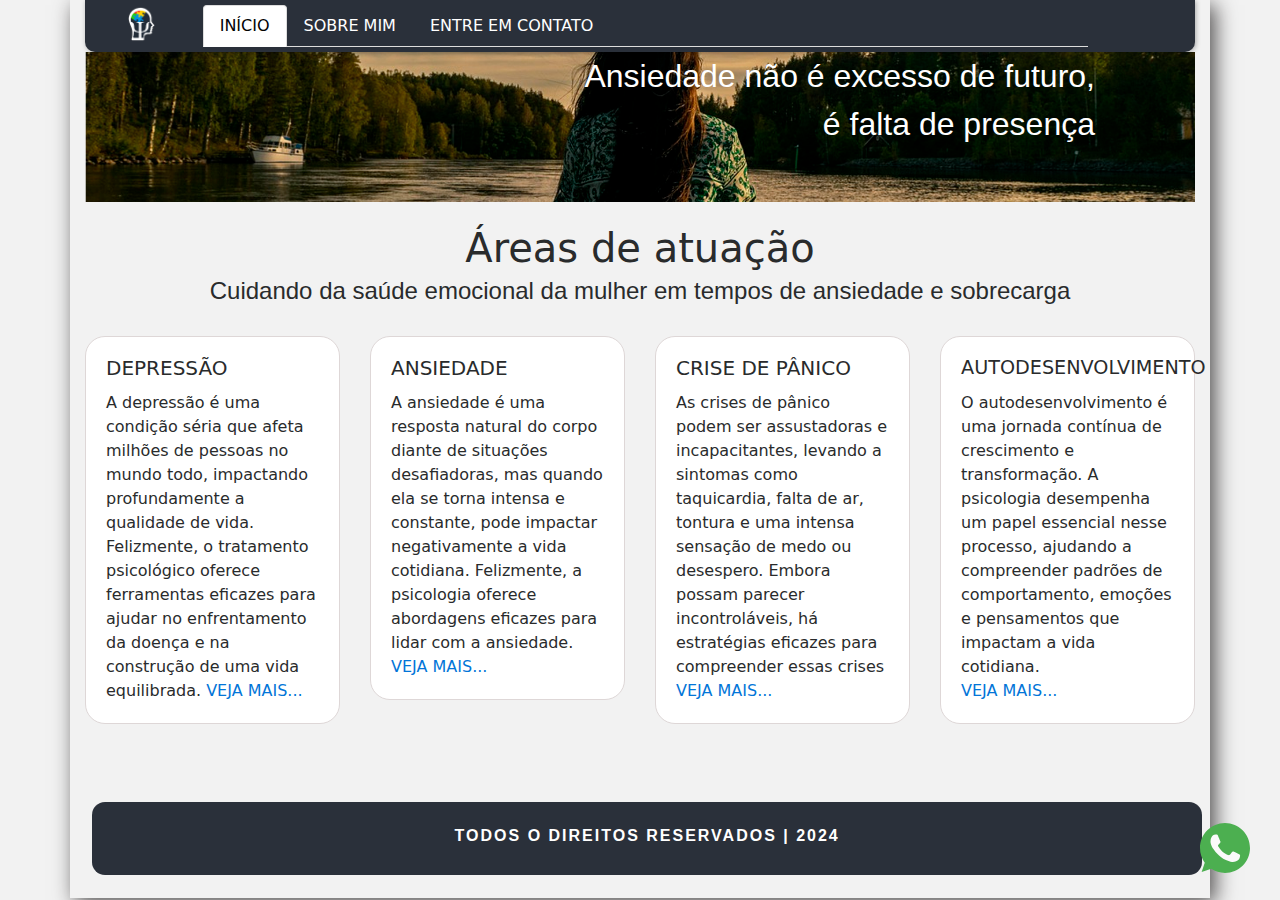
<file: index.html>
<!DOCTYPE html>
<html lang="pt-br">
  <head>
    <meta charset="utf-8">
    <meta http-equiv="X-UA-Compatible" content="IE=edge">
    <meta name="viewport" content="width=device-width, initial-scale=1">

    <title> Autoconhecimento e bem estar</title>

    <meta name="description" content="Source code generated using layoutit.com">
    <meta name="author" content="LayoutIt!">

    <link href="css/bootstrap.min.css" rel="stylesheet">
	<link href="css/style.css" rel="stylesheet">
	<link rel="icon" href="../IMAGENS/favicon.ico">


<style>
	body{background-color:#f2f2f2;
		 
} 

	.sombra{box-shadow: 5px 5px 20px #504e4e;
	
	}

	.rodapeStyle{
		background-color: #000000;
		text-align: center;
		padding-top: 10px;font-family: 'century gothic' , 'Microsoft Yi Baiti','Trebuchet MS', 'Lucida Sans Unicode', 'Lucida Grande', 'Lucida Sans', Arial, sans-serif;font-family: Verdana, Geneva, Tahoma, sans-serif;
	}
	.corLink{
		color:rgb(215, 35, 35);
	}

	h1{
		font-size: 2.5em;
		text-align: center;
	}

	h2{
		font-size: 1.5em;
		text-align: center;
		font-family: 'century gothic' , 'Microsoft Yi Baiti','Trebuchet MS', 'Lucida Sans Unicode', 'Lucida Grande', 'Lucida Sans', Arial, sans-serif;
	}


	.tamanhoRodape{
    width: 100%;
    height: auto;
    margin-top: 5%;
}

.caixaRodape{
    background-color: #2a303a;
    margin: 2%;
    padding: 1%;
    border-radius: 13px;
    color: #fff;
    font-family: 'century gothic' ,'Microsoft Yi Baiti','Trebuchet MS', 'Lucida Sans Unicode', 'Lucida Grande', 'Lucida Sans', Arial, sans-serif;
    font-weight: bolder;
    font-size: 1.0em;
    letter-spacing: 2px;
    text-align: center;
    padding-top: 2%;
}
	/*arredondar borda das imagens*/
	 .borda{
	    border-radius:20px;
		border-color: #ded7d7;	
			
	}  
	
	
/* CRIEI UMA CLASSE E DEI O NOME DE  ZOOM, ELA TERÁ O EFEITO DE
AUMENTAR A IMAGEM AO PASSAR O MOSUE  */

.ZOOM {
	transition: all 0.3s ease-in-out;
	/* TRANSITION é o tempo que a transição terá */
  }
  
  .ZOOM:hover { /*hover é ao passar o mouse*/
	transform: scale(1.1); 	/* scale será o aumento da escla da imagem */
	box-shadow: 0 0 10px rgba(0, 0, 0, 0.5); 	/* sombra na caixa ao passar o mouse */
  }
 

  /*********ANIMAÇÃO*********/

    .bannerHover {
          width: 100%;
          height: 150px;
          background-image: url('IMAGENS/banner2.png'); /* imagem inicial */
          background-size: cover; /*ajusta o tamanho da imagem de fundo para garantir que ela cubra completamente o elemento, mesmo que isso signifique cortar partes da imagem*/
          background-position: center;
          transition: background-image 0.5s ease-in-out;
		color: #ffffff;
          /*formatando o texto sobre o banner */
          font-size: 2em;
         
          padding-top: 0px; 
          padding-right: 100px;          
          text-align: right;        /* Centralizar texto */
          font-family:Eras ITC, Verdana, Geneva, Tahoma, sans-serif
    }

      

        .bannerHover:hover {
          background-image: url('IMAGENS/banner1.png'); /* imagem ao passar o mouse */
		  color: rgb(255, 255, 255);  
        }


/*ANIMAÇÃO TERMINA AQUI*/


/* MENU FIXO */

        .menu-fixo {
			margin: auto;
            width: 100%;
            border-radius: 0 0px 10px 10px;
            background-color:rgba(255, 255, 255, 0.8);
            position: sticky;
            /*sticky faz com que um elemento fique fixo em uma posição na tela enquanto você rola a página*/
            top: 0px; /*para ele ficar no topo*/
            z-index: 1000; /*empilhamento. COloquei um número alto para garantir que ficará acima de todos*/
            text-align: center;
            padding: 5px 0; /*margens em cima e embaixo de 10px e zero nas laterais*/
            box-shadow: 1px 1px 5px rgba(0, 0, 0, 0.3);
            padding-bottom: 10px 0; /*margens em cima e embaixo de 10px e zero nas laterais*/
            
        }

       .menu-fixo nav a {
            margin: 0 15px; /*margens em cima e embaixo de 0px e 15 nas laterais*/
            text-decoration: none;
            color: #000000;
            font-family: Verdana, Geneva, Tahoma, sans-serif;
            
           
        }

       
        li{
             list-style: none;
        }

        .menu-fixo nav a:hover {
            color: rgb(138, 30, 71);
            text-decoration: underline;
           
        }
	



	

</style>

  </head>
  <body>

	
	

    <div class="container sombra"> <!--container-fluid se eu quiser a tela inteira-->
		<!--crie uma classe sombra está no css interno acima-->
	
	
<!--MENU-->
<div class="row menu-fixo" style="background-color: #2a303a; padding-left:1%; caixaRodape">
	<div class="col-md-1">
		<img src="IMAGENS/logo.png" width="50%">
		
	</div>

	


<div class="col-md-10"> 
	<ul class="nav nav-tabs">
		<li class="nav-item">
		  <a class="nav-link active" style="color: #020202;" href="index.html">INÍCIO</a>
		</li>
	
		<li class="nav-item">
		  <a class="nav-link"  style="color: #ffffff;"  href="sobremim.html">SOBRE MIM</a>
		</li>
		<li class="nav-item">
		  <a class="nav-link" style="color: #ffffff;"  href="contato.html">ENTRE EM CONTATO</a>
		</li>
	  </ul>
</div>
</div>
<!--MENU TERMINA AQUI-->


<!-- ANIMAÇÃO -->

<div class="bannerHover">   <!-- chamando CLASSE com a  animacao --> 
    
   Ansiedade não é excesso de futuro, <br>
   é falta de presença

   

 </div>
 


 <div>
	<br>
	<h1>Áreas de atuação </h1>
	<h2 >Cuidando da saúde emocional da mulher em tempos de ansiedade e sobrecarga </h2>
	
	<br>
</div>





<!--THUMBNAILS-->
	<div class="row">
		<div class="col-md-12">
			<div class="row">
				<div class="col-md-3"> 
					<div class="card  borda ZOOM " >  <!--criei uma classe chamada borda para arredondar as bordas do thumb-->
						
						<!-- <img class="card-img-top" alt="Bootstrap Thumbnail First" src="IMAGENS/DEPRESSAO.jpg"> -->

						<div class="card-block">
							<h5 class="card-title">
								DEPRESSÃO
							</h5>
							<p class="card-text" >
								
A depressão é uma condição séria que afeta milhões de pessoas no mundo todo, impactando profundamente a qualidade de vida. Felizmente, o tratamento psicológico oferece ferramentas eficazes para ajudar no enfrentamento da doença e na construção de uma vida equilibrada.
 <a href="depressao.html">VEJA MAIS...</a> 
								
							</p>

							

						</div>
						</a>


					</div>
				</div>
				
				<div class="col-md-3">
					<div class="card borda ZOOM">
						<!-- <img class="card-img-top" alt="Bootstrap Thumbnail Second" src="IMAGENS/ANSIEDADE.JPG"> -->
						<div class="card-block">
							<h5 class="card-title">
								ANSIEDADE
							</h5>
							<p class="card-text">

								
A ansiedade é uma resposta natural do corpo diante de situações desafiadoras, mas quando ela se torna intensa e constante, pode impactar negativamente a vida cotidiana. Felizmente, a psicologia oferece abordagens eficazes para lidar com a ansiedade.<br><a href="ansiedade.html">VEJA MAIS...</a> 
							</p>
							
						</div>
					</div>

					
				</div>
				<div class="col-md-3">
					<div class="card borda ZOOM">
						<!-- <img class="card-img-top" alt="Bootstrap Thumbnail Third" src="IMAGENS/PANICO.jpg"> -->
						<div class="card-block">
							<h5 class="card-title">
								CRISE DE PÂNICO
							</h5>
							<p class="card-text">
						
As crises de pânico podem ser assustadoras e incapacitantes, levando a sintomas como taquicardia, falta de ar, tontura e uma intensa sensação de medo ou desespero. Embora possam parecer incontroláveis, há estratégias eficazes para compreender essas crises <br><a href="panico.html">VEJA MAIS...</a>  

						</p>
							
						</div>
					</div>
				</div>


				<div class="col-md-3" >
					<div class="card borda ZOOM" >
						<!-- <img class="card-img-top" alt="Bootstrap Thumbnail Third" src="IMAGENS/AUTODES.jpg"> -->
						<div class="card-block" >
							<h5 class="card-title" style="font-size: 1.2em;">
								AUTODESENVOLVIMENTO
							</h5>
							<p class="card-text">
								
O autodesenvolvimento é uma jornada contínua de crescimento e transformação. A psicologia desempenha um papel essencial nesse processo, ajudando a compreender padrões de comportamento, emoções e pensamentos que impactam a vida cotidiana. <br> <a href="desenvolvimento.html">VEJA MAIS...</a>  



							</p>
							
						</div>
					</div>
				</div>

			</div>
					
		</div>

	</div>




	<!-- RODAPÉ -->

	<div class="row tamanhoRodape">
		<div class="col-md-12 caixaRodape">
			<p>
				TODOS O DIREITOS RESERVADOS | 2024
			</p>
		</div>
	</div>



</div>








<!--PAGINA TERMINA AQUI-->



    <script src="js/jquery.min.js"></script>
    <script src="js/bootstrap.min.js"></script>
    <script src="js/scripts.js"></script>






	
  </body>
</html>
<!-- WHATSAPP-->

<a href="https://api.whatsapp.com/send?phone=5511978019100&text=Quero%20fazer%20um%20orçamento"
target="_blank"
style="position:fixed;bottom:20px;right:30px;">
<svg enable-background="new 0 0 512 512" width="50" height="50" version="1.1" viewBox="0 0 512 512" xml:space="preserve" xmlns="http://www.w3.org/2000/svg"><path d="M256.064,0h-0.128l0,0C114.784,0,0,114.816,0,256c0,56,18.048,107.904,48.736,150.048l-31.904,95.104  l98.4-31.456C155.712,496.512,204,512,256.064,512C397.216,512,512,397.152,512,256S397.216,0,256.064,0z" fill="#4CAF50"/><path d="m405.02 361.5c-6.176 17.44-30.688 31.904-50.24 36.128-13.376 2.848-30.848 5.12-89.664-19.264-75.232-31.168-123.68-107.62-127.46-112.58-3.616-4.96-30.4-40.48-30.4-77.216s18.656-54.624 26.176-62.304c6.176-6.304 16.384-9.184 26.176-9.184 3.168 0 6.016 0.16 8.576 0.288 7.52 0.32 11.296 0.768 16.256 12.64 6.176 14.88 21.216 51.616 23.008 55.392 1.824 3.776 3.648 8.896 1.088 13.856-2.4 5.12-4.512 7.392-8.288 11.744s-7.36 7.68-11.136 12.352c-3.456 4.064-7.36 8.416-3.008 15.936 4.352 7.36 19.392 31.904 41.536 51.616 28.576 25.44 51.744 33.568 60.032 37.024 6.176 2.56 13.536 1.952 18.048-2.848 5.728-6.176 12.8-16.416 20-26.496 5.12-7.232 11.584-8.128 18.368-5.568 6.912 2.4 43.488 20.48 51.008 24.224 7.52 3.776 12.48 5.568 14.304 8.736 1.792 3.168 1.792 18.048-4.384 35.52z" fill="#FAFAFA"/></svg>
</a>
</file>
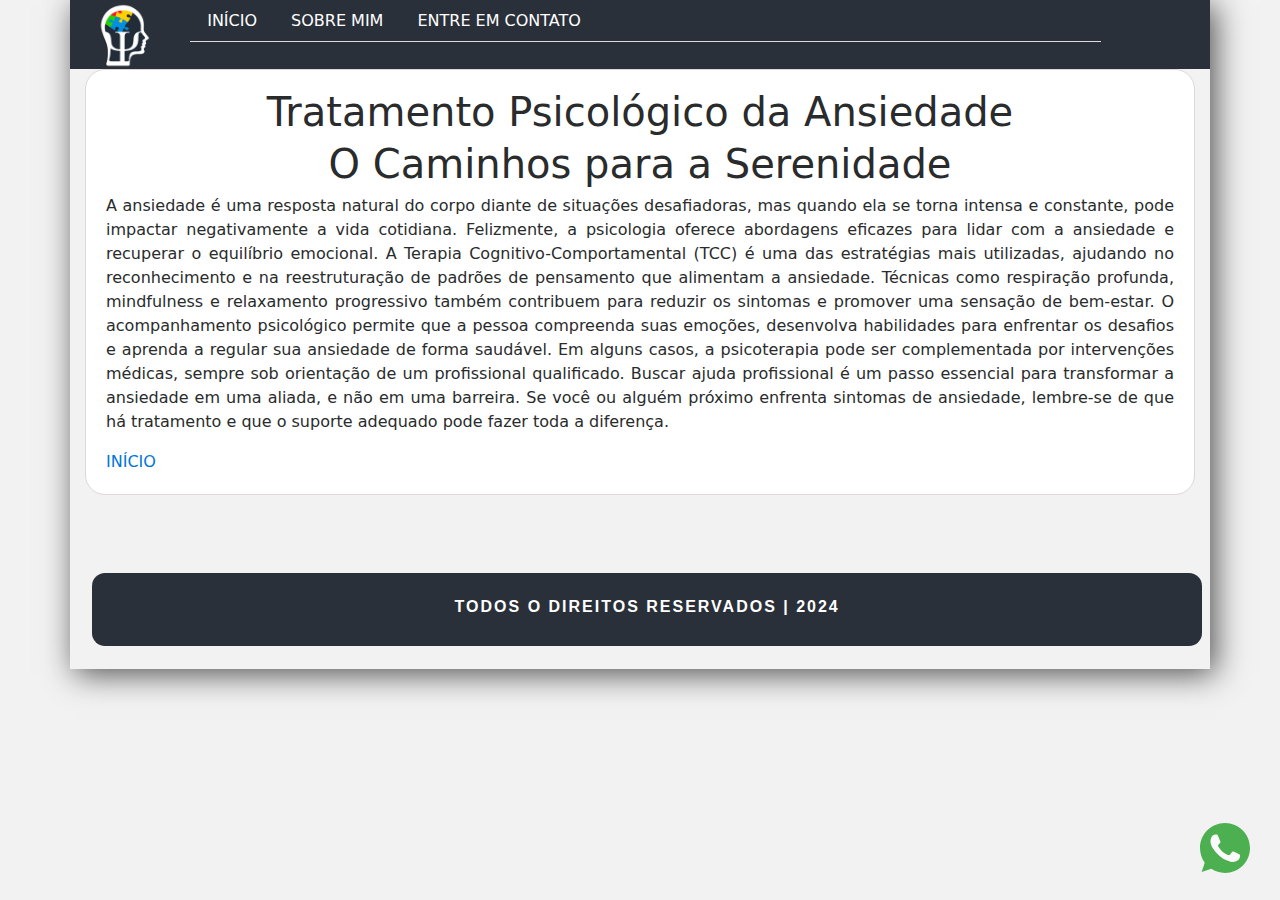
<file: ansiedade.html>
<!DOCTYPE html>
<html lang="pt-br">
  <head>
    <meta charset="utf-8">
    <meta http-equiv="X-UA-Compatible" content="IE=edge">
    <meta name="viewport" content="width=device-width, initial-scale=1">

    <title> Transforme sua mente</title>

    <meta name="description" content="Source code generated using layoutit.com">
    <meta name="author" content="LayoutIt!">

    <link href="css/bootstrap.min.css" rel="stylesheet">
	<link href="css/style.css" rel="stylesheet">
	<link rel="icon" href="../IMAGENS/favicon.ico">


<style>
	body{background-color:#f2f2f2;
		 
} 

	.sombra{box-shadow: 5px 5px 30px #504e4e;}

	.rodapeStyle{
		background-color: #000000;
		text-align: center;
		padding-top: 10px;font-family: 'century gothic' , 'Microsoft Yi Baiti','Trebuchet MS', 'Lucida Sans Unicode', 'Lucida Grande', 'Lucida Sans', Arial, sans-serif;ont-family: Verdana, Geneva, Tahoma, sans-serif;
	}
	.corLink{
		color:rgb(215, 35, 35);
	}

	h1{
		font-size: 2.5em;
		text-align: center;
	}

	h2{
		font-size: 1.5em;
		text-align: center;
		font-family: 'century gothic' , 'Microsoft Yi Baiti','Trebuchet MS', 'Lucida Sans Unicode', 'Lucida Grande', 'Lucida Sans', Arial, sans-serif;
	}


	.tamanhoRodape{
    width: 100%;
    height: auto;
    margin-top: 5%;
}

.caixaRodape{
    background-color: #2a303a;
    margin: 2%;
    padding: 1%;
    border-radius: 13px;
    color: #fff;
    font-family: 'century gothic' ,'Microsoft Yi Baiti','Trebuchet MS', 'Lucida Sans Unicode', 'Lucida Grande', 'Lucida Sans', Arial, sans-serif;
    font-weight: bolder;
    font-size: 1.0em;
    letter-spacing: 2px;
    text-align: center;
    padding-top: 2%;
}
	/*arredondar borda das imagens*/
	 .borda{
	    border-radius:20px;
		border-color: #ded7d7;	
			
	}  
	
	
/* CRIEI UMA CLASSE E DEI O NOME DE  ZOOM, ELA TERÁ O EFEITO DE
AUMENTAR A IMAGEM AO PASSAR O MOSUE  */

.ZOOM {
	transition: all 0.3s ease-in-out;
	/* TRANSITION é o tempo que a transição terá */
  }
  
  .ZOOM:hover { /*hover é ao passar o mouse*/
	transform: scale(1.1); 	/* scale será o aumento da escla da imagem */
	box-shadow: 0 0 10px rgba(0, 0, 0, 0.5); 	/* sombra na caixa ao passar o mouse */
  }


  
	

</style>

  </head>
  <body>
	

    <div class="container sombra"> <!--container-fluid se eu quiser a tela inteira-->
		<!--crie uma classe sombra está no css interno acima-->
	
	
<!--MENU-->
<div class="row" style="background-color: #2a303a; padding-left:1%; caixaRodape">
	<div class="col-md-1">
		<img src="IMAGENS/logo.png" width="90%">
		
	</div>


<div class="col-md-10"> 
	<ul class="nav nav-tabs">
		<li class="nav-item">
		  <a class="nav-link" style="color: #ffffff;" href="index.html">INÍCIO</a>
		</li>
	
		<li class="nav-item">
		  <a class="nav-link" style="color: #ffffff;"  href="sobremim.html">SOBRE MIM</a>
		</li>
		<li class="nav-item">
		  <a class="nav-link" style="color: #ffffff;"  href="contato.html">ENTRE EM CONTATO</a>
		</li>
	  </ul>
</div>
</div>
<!--MENU TERMINA AQUI-->



<!--THUMBNAILS-->
	<div class="row">
		<div class="col-md-12">
			<div class="row">
			
				<div class="col-md-12">
					<div class="card borda">
						<div class="card-block" style="text-align: justify;>
							
							<p class="card-text">
							
						<h1>Tratamento Psicológico da Ansiedade</h1>
						<h1>O  Caminhos para a Serenidade</h1> 

A ansiedade é uma resposta natural do corpo diante de situações desafiadoras, mas quando ela se torna intensa e constante, pode impactar negativamente a vida cotidiana. Felizmente, a psicologia oferece abordagens eficazes para lidar com a ansiedade e recuperar o equilíbrio emocional.  

A Terapia Cognitivo-Comportamental (TCC) é uma das estratégias mais utilizadas, ajudando no reconhecimento e na reestruturação de padrões de pensamento que alimentam a ansiedade. Técnicas como respiração profunda, mindfulness e relaxamento progressivo também contribuem para reduzir os sintomas e promover uma sensação de bem-estar.  

O acompanhamento psicológico permite que a pessoa compreenda suas emoções, desenvolva habilidades para enfrentar os desafios e aprenda a regular sua ansiedade de forma saudável. Em alguns casos, a psicoterapia pode ser complementada por intervenções médicas, sempre sob orientação de um profissional qualificado.  

Buscar ajuda profissional é um passo essencial para transformar a ansiedade em uma aliada, e não em uma barreira. Se você ou alguém próximo enfrenta sintomas de ansiedade, lembre-se de que há tratamento e que o suporte adequado pode fazer toda a diferença.  

</p>

 <a  href="index.html">INÍCIO</a>
							
						</div>
					</div>

					
				</div>

			


			

			</div>
					
		</div>

	</div>














	



	<!-- RODAPÉ -->

	<div class="row tamanhoRodape">
		<div class="col-md-12 caixaRodape">
			<p>
				TODOS O DIREITOS RESERVADOS | 2024
			</p>
		</div>
	</div>
</div>








<!--PAGINA TERMINA AQUI-->



    <script src="js/jquery.min.js"></script>
    <script src="js/bootstrap.min.js"></script>
    <script src="js/scripts.js"></script>






	
  </body>
</html>
<!-- WHATSAPP-->

<a href="https://api.whatsapp.com/send?phone=5511978019100&text=Quero%20fazer%20um%20orçamento"
target="_blank"
style="position:fixed;bottom:20px;right:30px;">
<svg enable-background="new 0 0 512 512" width="50" height="50" version="1.1" viewBox="0 0 512 512" xml:space="preserve" xmlns="http://www.w3.org/2000/svg"><path d="M256.064,0h-0.128l0,0C114.784,0,0,114.816,0,256c0,56,18.048,107.904,48.736,150.048l-31.904,95.104  l98.4-31.456C155.712,496.512,204,512,256.064,512C397.216,512,512,397.152,512,256S397.216,0,256.064,0z" fill="#4CAF50"/><path d="m405.02 361.5c-6.176 17.44-30.688 31.904-50.24 36.128-13.376 2.848-30.848 5.12-89.664-19.264-75.232-31.168-123.68-107.62-127.46-112.58-3.616-4.96-30.4-40.48-30.4-77.216s18.656-54.624 26.176-62.304c6.176-6.304 16.384-9.184 26.176-9.184 3.168 0 6.016 0.16 8.576 0.288 7.52 0.32 11.296 0.768 16.256 12.64 6.176 14.88 21.216 51.616 23.008 55.392 1.824 3.776 3.648 8.896 1.088 13.856-2.4 5.12-4.512 7.392-8.288 11.744s-7.36 7.68-11.136 12.352c-3.456 4.064-7.36 8.416-3.008 15.936 4.352 7.36 19.392 31.904 41.536 51.616 28.576 25.44 51.744 33.568 60.032 37.024 6.176 2.56 13.536 1.952 18.048-2.848 5.728-6.176 12.8-16.416 20-26.496 5.12-7.232 11.584-8.128 18.368-5.568 6.912 2.4 43.488 20.48 51.008 24.224 7.52 3.776 12.48 5.568 14.304 8.736 1.792 3.168 1.792 18.048-4.384 35.52z" fill="#FAFAFA"/></svg>
</a>
</file>
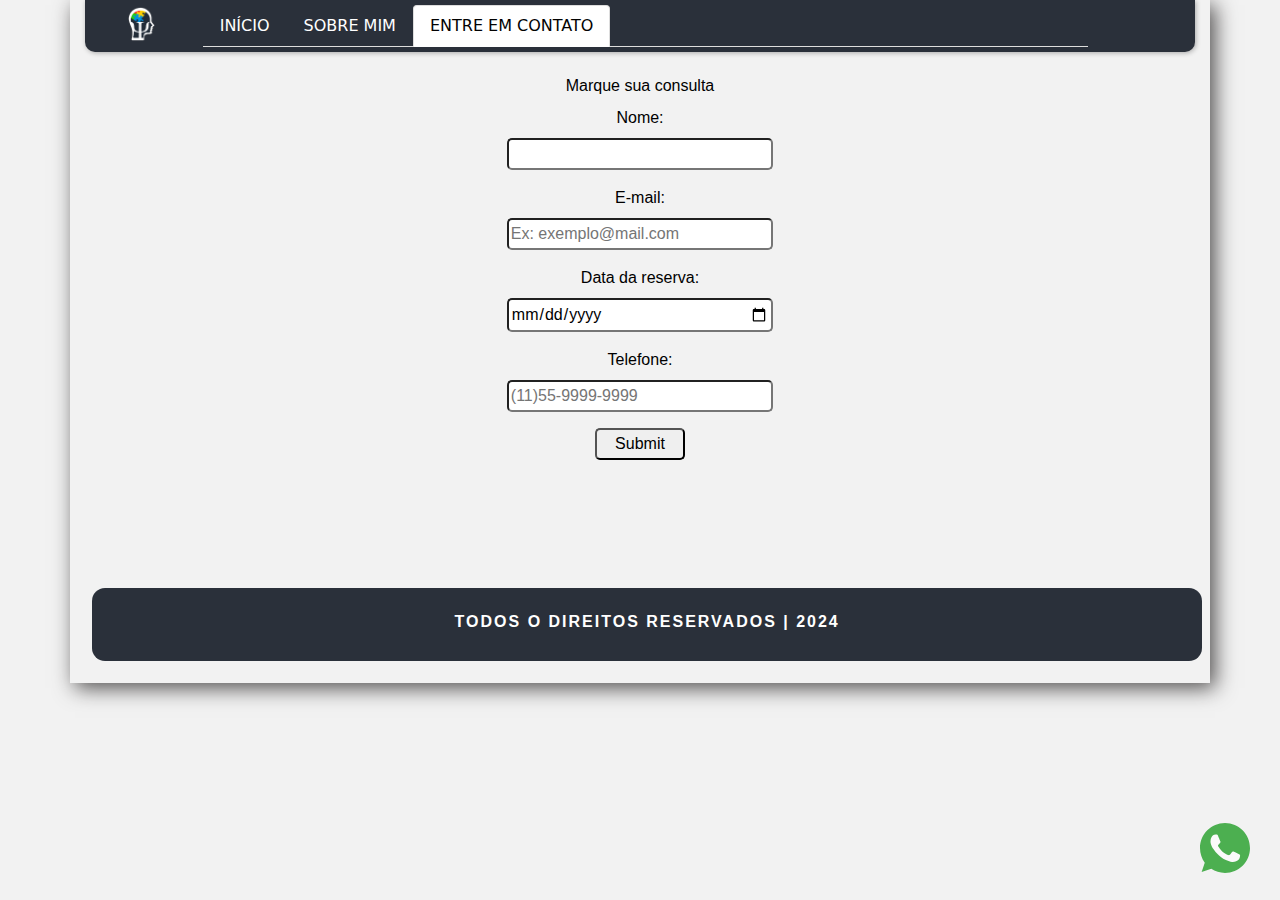
<file: contato.html>
<!DOCTYPE html>
<html lang="pt-br">
  <head>
    <meta charset="utf-8">
    <meta http-equiv="X-UA-Compatible" content="IE=edge">
    <meta name="viewport" content="width=device-width, initial-scale=1">

    <title> Autoconhecimento e bem estar</title>

    <meta name="description" content="Source code generated using layoutit.com">
    <meta name="author" content="LayoutIt!">

    <link href="css/bootstrap.min.css" rel="stylesheet">
	<link href="css/style.css" rel="stylesheet">
  <link rel="stylesheet" href="css/estiloContato.css">
	<link rel="icon" href="../IMAGENS/favicon.ico">


<style>
	body{background-color:#f2f2f2;
		 
} 

	.sombra{box-shadow: 5px 5px 20px #504e4e;}

	.rodapeStyle{
		background-color: #000000;
		text-align: center;
		padding-top: 10px;font-family: 'century gothic' , 'Microsoft Yi Baiti','Trebuchet MS', 'Lucida Sans Unicode', 'Lucida Grande', 'Lucida Sans', Arial, sans-serif;ont-family: Verdana, Geneva, Tahoma, sans-serif;
	}
	.corLink{
		color:rgb(215, 35, 35);
	}

	h1{
		font-size: 2.5em;
		text-align: center;
	}

	h2{
		font-size: 1.5em;
		text-align: center;
		font-family: 'century gothic' , 'Microsoft Yi Baiti','Trebuchet MS', 'Lucida Sans Unicode', 'Lucida Grande', 'Lucida Sans', Arial, sans-serif;
	}


	.tamanhoRodape{
    width: 100%;
    height: auto;
    margin-top: 5%;
}

.caixaRodape{
    background-color: #2a303a;
    margin: 2%;
    padding: 1%;
    border-radius: 13px;
    color: #fff;
    font-family: 'century gothic' ,'Microsoft Yi Baiti','Trebuchet MS', 'Lucida Sans Unicode', 'Lucida Grande', 'Lucida Sans', Arial, sans-serif;
    font-weight: bolder;
    font-size: 1.0em;
    letter-spacing: 2px;
    text-align: center;
    padding-top: 2%;
}
	/*arredondar borda das imagens*/
	 .borda{
	    border-radius:20px;
		border-color: #ded7d7;	
			
	}  
	
	

/* MENU FIXO */

        .menu-fixo {
			margin: auto;
            width: 100%;
            border-radius: 0 0px 10px 10px;
            background-color:rgba(255, 255, 255, 0.8);
            position: sticky;
            /*sticky faz com que um elemento fique fixo em uma posição na tela enquanto você rola a página*/
            top: 0px; /*para ele ficar no topo*/
            z-index: 1000; /*empilhamento. COloquei um número alto para garantir que ficará acima de todos*/
            text-align: center;
            padding: 5px 0; /*margens em cima e embaixo de 10px e zero nas laterais*/
            box-shadow: 1px 1px 5px rgba(0, 0, 0, 0.3);
            padding-bottom: 10px 0; /*margens em cima e embaixo de 10px e zero nas laterais*/
            
        }

       .menu-fixo nav a {
            margin: 0 15px; /*margens em cima e embaixo de 0px e 15 nas laterais*/
            text-decoration: none;
            color: #000000;
            font-family: Verdana, Geneva, Tahoma, sans-serif;
            
           
        }

       
        li{
             list-style: none;
        }

        .menu-fixo nav a:hover {
            color: rgb(138, 30, 71);
            text-decoration: underline;
           
        }
	



	

</style>

  </head>
  <body>

	
	

    <div class="container sombra"> <!--container-fluid se eu quiser a tela inteira-->
		<!--crie uma classe sombra está no css interno acima-->
	
	
<!--MENU-->
<div class="row menu-fixo" style="background-color: #2a303a; padding-left:1%; caixaRodape">
	<div class="col-md-1">
		<img src="IMAGENS/logo.png" width="50%">
		
	</div>

	


<div class="col-md-10"> 
	<ul class="nav nav-tabs">
		<li class="nav-item">
		  <a class="nav-link " style="color: #ffffff;" href="index.html">INÍCIO</a>
		</li>
	
		<li class="nav-item">
		  <a class="nav-link"  style="color: #ffffff;"  href="sobremim.html">SOBRE MIM</a>
		</li>
		<li class="nav-item">
		  <a class="nav-link active" style="color: #020202;"  href="#">ENTRE EM CONTATO</a>
		</li>
	  </ul>
</div>
</div>
<!--MENU TERMINA AQUI-->


  <div id="conteudo_formulario"> <!--caixa que receberá o formulário-->

      <form method="post" id="fContato" action="mailto:kelly.psouza@sp.senac.br">
	



<fieldset id="usuario"> <!-- conjunto de campos em bloco-->
   
  <legend>Marque sua consulta</legend>
<p>

   <label for="cNome"> Nome: </label> <br>
   <input type="text" name="tNome" id="cNome" size="20" maxlength="20"  required />
</p>

	
<p>
   <label for="cMail">E-mail:</label> <br>
   <input type="email" name="tMail" id="cMail" size="30" maxlength="30"  placeholder="Ex: exemplo@mail.com" required />
</p>

	

	
<p>

   <label for="cReserva"> Data da reserva:</label> <br>
  
   <input type="date" name="tReserva" id="cReserva"/>
</p>
<!-- aparecerá o calendário. Se não aparecer é pq o navegador não está atualizado -->

<p>
   <label for="cTel">Telefone:</label> <br>
   <input type="tel" name="tTel" id="cTel" size="30" maxlength="50"  placeholder="(11)55-9999-9999" required />
</p>






<div class="botoes">
   <input type="submit" name="Enviar"  /> 
  
 
</div>

</fieldset>

</form>
</div>


 







	<!-- RODAPÉ -->

	<div class="row tamanhoRodape">
		<div class="col-md-12 caixaRodape">
			<p>
				TODOS O DIREITOS RESERVADOS | 2024
			</p>
		</div>
	</div>
</div>








<!--PAGINA TERMINA AQUI-->



    <script src="js/jquery.min.js"></script>
    <script src="js/bootstrap.min.js"></script>
    <script src="js/scripts.js"></script>






	
  </body>
</html>
<!-- WHATSAPP-->

<a href="https://api.whatsapp.com/send?phone=5511978019100&text=Quero%20fazer%20um%20orçamento"
target="_blank"
style="position:fixed;bottom:20px;right:30px;">
<svg enable-background="new 0 0 512 512" width="50" height="50" version="1.1" viewBox="0 0 512 512" xml:space="preserve" xmlns="http://www.w3.org/2000/svg"><path d="M256.064,0h-0.128l0,0C114.784,0,0,114.816,0,256c0,56,18.048,107.904,48.736,150.048l-31.904,95.104  l98.4-31.456C155.712,496.512,204,512,256.064,512C397.216,512,512,397.152,512,256S397.216,0,256.064,0z" fill="#4CAF50"/><path d="m405.02 361.5c-6.176 17.44-30.688 31.904-50.24 36.128-13.376 2.848-30.848 5.12-89.664-19.264-75.232-31.168-123.68-107.62-127.46-112.58-3.616-4.96-30.4-40.48-30.4-77.216s18.656-54.624 26.176-62.304c6.176-6.304 16.384-9.184 26.176-9.184 3.168 0 6.016 0.16 8.576 0.288 7.52 0.32 11.296 0.768 16.256 12.64 6.176 14.88 21.216 51.616 23.008 55.392 1.824 3.776 3.648 8.896 1.088 13.856-2.4 5.12-4.512 7.392-8.288 11.744s-7.36 7.68-11.136 12.352c-3.456 4.064-7.36 8.416-3.008 15.936 4.352 7.36 19.392 31.904 41.536 51.616 28.576 25.44 51.744 33.568 60.032 37.024 6.176 2.56 13.536 1.952 18.048-2.848 5.728-6.176 12.8-16.416 20-26.496 5.12-7.232 11.584-8.128 18.368-5.568 6.912 2.4 43.488 20.48 51.008 24.224 7.52 3.776 12.48 5.568 14.304 8.736 1.792 3.168 1.792 18.048-4.384 35.52z" fill="#FAFAFA"/></svg>
</a>
</file>
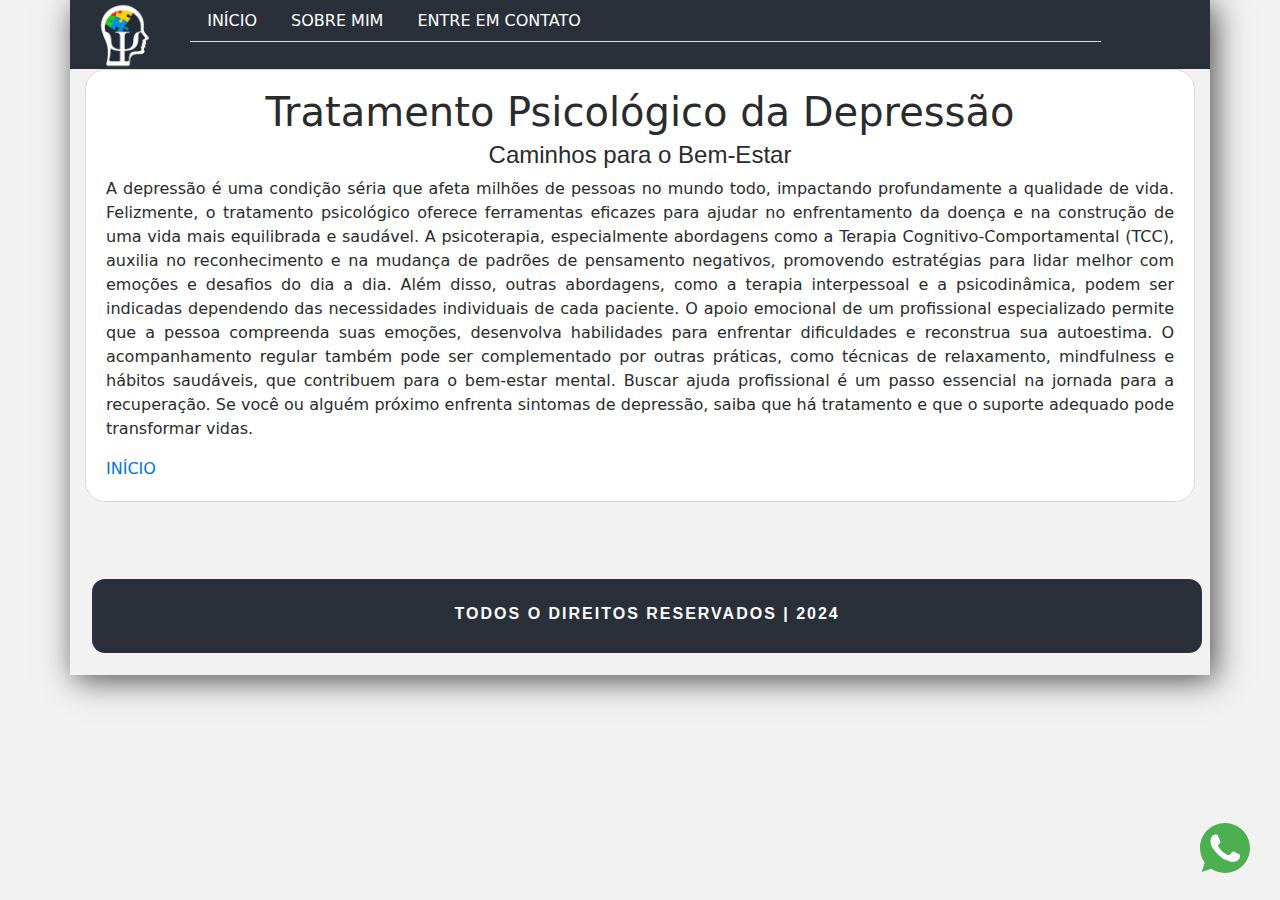
<file: depressao.html>
<!DOCTYPE html>
<html lang="pt-br">
  <head>
    <meta charset="utf-8">
    <meta http-equiv="X-UA-Compatible" content="IE=edge">
    <meta name="viewport" content="width=device-width, initial-scale=1">

    <title> Transforme sua mente</title>

    <meta name="description" content="Source code generated using layoutit.com">
    <meta name="author" content="LayoutIt!">

    <link href="css/bootstrap.min.css" rel="stylesheet">
	<link href="css/style.css" rel="stylesheet">
	<link rel="icon" href="../IMAGENS/favicon.ico">


<style>
	body{background-color:#f2f2f2;
		 
} 

	.sombra{box-shadow: 5px 5px 30px #504e4e;}

	.rodapeStyle{
		background-color: #000000;
		text-align: center;
		padding-top: 10px;font-family: 'century gothic' , 'Microsoft Yi Baiti','Trebuchet MS', 'Lucida Sans Unicode', 'Lucida Grande', 'Lucida Sans', Arial, sans-serif;ont-family: Verdana, Geneva, Tahoma, sans-serif;
	}
	.corLink{
		color:rgb(215, 35, 35);
	}

	h1{
		font-size: 2.5em;
		text-align: center;
	}

	h2{
		font-size: 1.5em;
		text-align: center;
		font-family: 'century gothic' , 'Microsoft Yi Baiti','Trebuchet MS', 'Lucida Sans Unicode', 'Lucida Grande', 'Lucida Sans', Arial, sans-serif;
	}


	.tamanhoRodape{
    width: 100%;
    height: auto;
    margin-top: 5%;
}

.caixaRodape{
    background-color: #2a303a;
    margin: 2%;
    padding: 1%;
    border-radius: 13px;
    color: #fff;
    font-family: 'century gothic' ,'Microsoft Yi Baiti','Trebuchet MS', 'Lucida Sans Unicode', 'Lucida Grande', 'Lucida Sans', Arial, sans-serif;
    font-weight: bolder;
    font-size: 1.0em;
    letter-spacing: 2px;
    text-align: center;
    padding-top: 2%;
}
	/*arredondar borda das imagens*/
	 .borda{
	    border-radius:20px;
		border-color: #ded7d7;	
			
	}  
	
	
/* CRIEI UMA CLASSE E DEI O NOME DE  ZOOM, ELA TERÁ O EFEITO DE
AUMENTAR A IMAGEM AO PASSAR O MOSUE  */

.ZOOM {
	transition: all 0.3s ease-in-out;
	/* TRANSITION é o tempo que a transição terá */
  }
  
  .ZOOM:hover { /*hover é ao passar o mouse*/
	transform: scale(1.1); 	/* scale será o aumento da escla da imagem */
	box-shadow: 0 0 10px rgba(0, 0, 0, 0.5); 	/* sombra na caixa ao passar o mouse */
  }

	

</style>

  </head>
  <body>
	

    <div class="container sombra"> <!--container-fluid se eu quiser a tela inteira-->
		<!--crie uma classe sombra está no css interno acima-->
	
	
<!--MENU-->
<div class="row" style="background-color: #2a303a; padding-left:1%; caixaRodape">
	<div class="col-md-1">
		<img src="IMAGENS/logo.png" width="90%">
		
	</div>


<div class="col-md-10"> 
	<ul class="nav nav-tabs">
		<li class="nav-item">
		  <a class="nav-link" style="color: #ffffff;" href="index.html">INÍCIO</a>
		</li>
	
		<li class="nav-item">
		  <a class="nav-link" style="color: #ffffff;"  href="sobremim.html">SOBRE MIM</a>
		</li>
		<li class="nav-item">
		  <a class="nav-link" style="color: #ffffff;"  href="contato.html">ENTRE EM CONTATO</a>
		</li>
	  </ul>
</div>
</div>
<!--MENU TERMINA AQUI-->



<!--THUMBNAILS-->
	<div class="row">
		<div class="col-md-12">
			<div class="row">
			
				<div class="col-md-12">
					<div class="card borda">
						<div class="card-block" style="text-align: justify;>
							
							<p class="card-text">
							
							<h1> Tratamento Psicológico da Depressão
								<h2> Caminhos para o Bem-Estar </h2>

							A depressão é uma condição séria que afeta milhões de pessoas no mundo todo, impactando profundamente a qualidade de vida. Felizmente, o tratamento psicológico oferece ferramentas eficazes para ajudar no enfrentamento da doença e na construção de uma vida mais equilibrada e saudável.  
							
							A psicoterapia, especialmente abordagens como a Terapia Cognitivo-Comportamental (TCC), auxilia no reconhecimento e na mudança de padrões de pensamento negativos, promovendo estratégias para lidar melhor com emoções e desafios do dia a dia. Além disso, outras abordagens, como a terapia interpessoal e a psicodinâmica, podem ser indicadas dependendo das necessidades individuais de cada paciente.  
							
							O apoio emocional de um profissional especializado permite que a pessoa compreenda suas emoções, desenvolva habilidades para enfrentar dificuldades e reconstrua sua autoestima. O acompanhamento regular também pode ser complementado por outras práticas, como técnicas de relaxamento, mindfulness e hábitos saudáveis, que contribuem para o bem-estar mental.  
							
							Buscar ajuda profissional é um passo essencial na jornada para a recuperação. Se você ou alguém próximo enfrenta sintomas de depressão, saiba que há tratamento e que o suporte adequado pode transformar vidas.  
							
							


							</p>
							 <a  href="index.html">INÍCIO</a>
							
						</div>
					</div>

					
				</div>

			


			

			</div>
					
		</div>

	</div>














	



	<!-- RODAPÉ -->

	<div class="row tamanhoRodape">
		<div class="col-md-12 caixaRodape">
			<p>
				TODOS O DIREITOS RESERVADOS | 2024
			</p>
		</div>
	</div>
</div>








<!--PAGINA TERMINA AQUI-->



    <script src="js/jquery.min.js"></script>
    <script src="js/bootstrap.min.js"></script>
    <script src="js/scripts.js"></script>






	
  </body>
</html>
<!-- WHATSAPP-->

<a href="https://api.whatsapp.com/send?phone=5511978019100&text=Quero%20fazer%20um%20orçamento"
target="_blank"
style="position:fixed;bottom:20px;right:30px;">
<svg enable-background="new 0 0 512 512" width="50" height="50" version="1.1" viewBox="0 0 512 512" xml:space="preserve" xmlns="http://www.w3.org/2000/svg"><path d="M256.064,0h-0.128l0,0C114.784,0,0,114.816,0,256c0,56,18.048,107.904,48.736,150.048l-31.904,95.104  l98.4-31.456C155.712,496.512,204,512,256.064,512C397.216,512,512,397.152,512,256S397.216,0,256.064,0z" fill="#4CAF50"/><path d="m405.02 361.5c-6.176 17.44-30.688 31.904-50.24 36.128-13.376 2.848-30.848 5.12-89.664-19.264-75.232-31.168-123.68-107.62-127.46-112.58-3.616-4.96-30.4-40.48-30.4-77.216s18.656-54.624 26.176-62.304c6.176-6.304 16.384-9.184 26.176-9.184 3.168 0 6.016 0.16 8.576 0.288 7.52 0.32 11.296 0.768 16.256 12.64 6.176 14.88 21.216 51.616 23.008 55.392 1.824 3.776 3.648 8.896 1.088 13.856-2.4 5.12-4.512 7.392-8.288 11.744s-7.36 7.68-11.136 12.352c-3.456 4.064-7.36 8.416-3.008 15.936 4.352 7.36 19.392 31.904 41.536 51.616 28.576 25.44 51.744 33.568 60.032 37.024 6.176 2.56 13.536 1.952 18.048-2.848 5.728-6.176 12.8-16.416 20-26.496 5.12-7.232 11.584-8.128 18.368-5.568 6.912 2.4 43.488 20.48 51.008 24.224 7.52 3.776 12.48 5.568 14.304 8.736 1.792 3.168 1.792 18.048-4.384 35.52z" fill="#FAFAFA"/></svg>
</a>
</file>
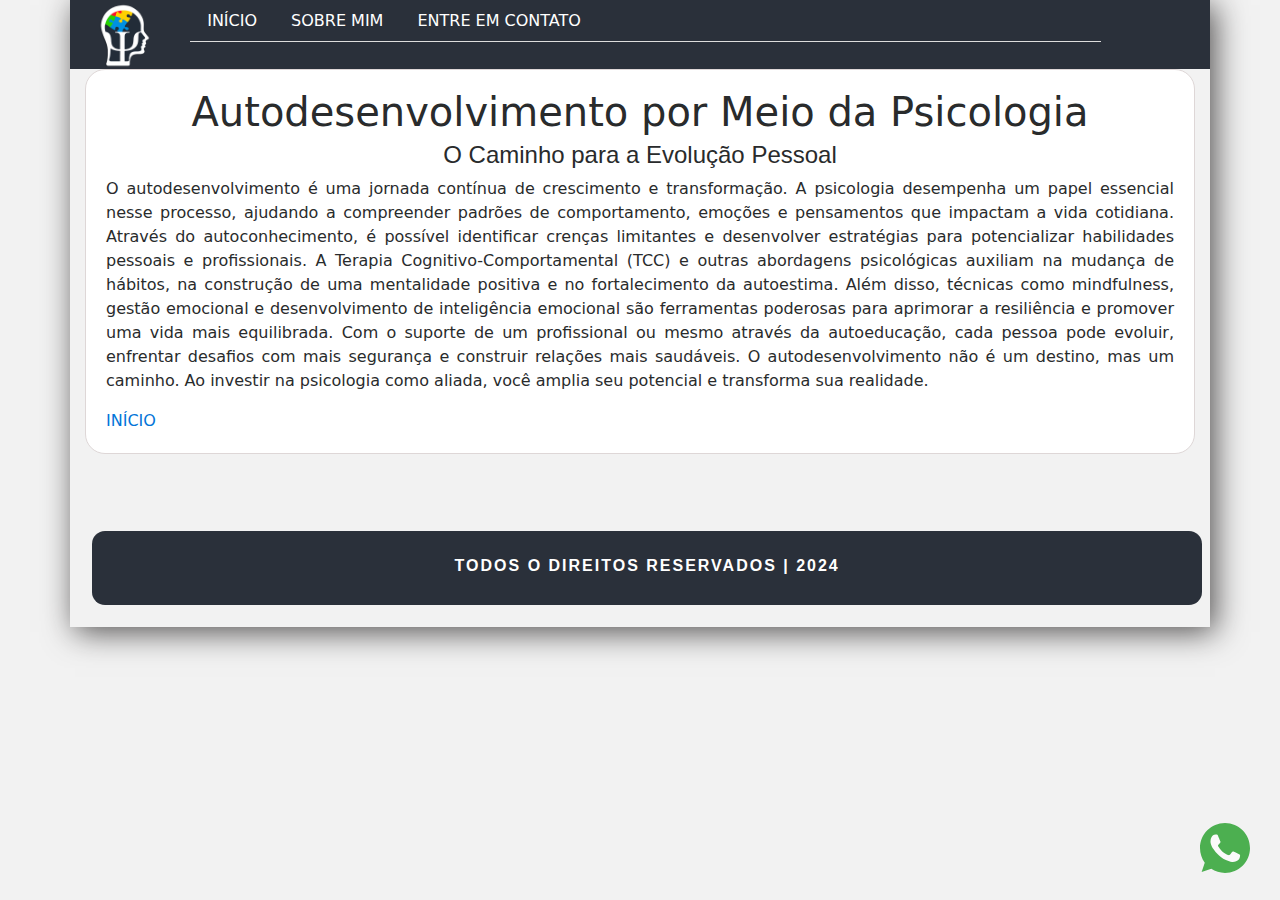
<file: desenvolvimento.html>
<!DOCTYPE html>
<html lang="pt-br">
  <head>
    <meta charset="utf-8">
    <meta http-equiv="X-UA-Compatible" content="IE=edge">
    <meta name="viewport" content="width=device-width, initial-scale=1">

    <title> Transforme sua mente</title>

    <meta name="description" content="Source code generated using layoutit.com">
    <meta name="author" content="LayoutIt!">

    <link href="css/bootstrap.min.css" rel="stylesheet">
	<link href="css/style.css" rel="stylesheet">
	<link rel="icon" href="../IMAGENS/favicon.ico">


<style>
	body{background-color:#f2f2f2;
		 
} 

	.sombra{box-shadow: 5px 5px 30px #504e4e;}

	.rodapeStyle{
		background-color: #000000;
		text-align: center;
		padding-top: 10px;font-family: 'century gothic' , 'Microsoft Yi Baiti','Trebuchet MS', 'Lucida Sans Unicode', 'Lucida Grande', 'Lucida Sans', Arial, sans-serif;ont-family: Verdana, Geneva, Tahoma, sans-serif;
	}
	.corLink{
		color:rgb(215, 35, 35);
	}

	h1{
		font-size: 2.5em;
		text-align: center;
	}

	h2{
		font-size: 1.5em;
		text-align: center;
		font-family: 'century gothic' , 'Microsoft Yi Baiti','Trebuchet MS', 'Lucida Sans Unicode', 'Lucida Grande', 'Lucida Sans', Arial, sans-serif;
	}


	.tamanhoRodape{
    width: 100%;
    height: auto;
    margin-top: 5%;
}

.caixaRodape{
    background-color: #2a303a;
    margin: 2%;
    padding: 1%;
    border-radius: 13px;
    color: #fff;
    font-family: 'century gothic' ,'Microsoft Yi Baiti','Trebuchet MS', 'Lucida Sans Unicode', 'Lucida Grande', 'Lucida Sans', Arial, sans-serif;
    font-weight: bolder;
    font-size: 1.0em;
    letter-spacing: 2px;
    text-align: center;
    padding-top: 2%;
}
	/*arredondar borda das imagens*/
	 .borda{
	    border-radius:20px;
		border-color: #ded7d7;	
			
	}  
	
	
/* CRIEI UMA CLASSE E DEI O NOME DE  ZOOM, ELA TERÁ O EFEITO DE
AUMENTAR A IMAGEM AO PASSAR O MOSUE  */

.ZOOM {
	transition: all 0.3s ease-in-out;
	/* TRANSITION é o tempo que a transição terá */
  }
  
  .ZOOM:hover { /*hover é ao passar o mouse*/
	transform: scale(1.1); 	/* scale será o aumento da escla da imagem */
	box-shadow: 0 0 10px rgba(0, 0, 0, 0.5); 	/* sombra na caixa ao passar o mouse */
  }

	

</style>

  </head>
  <body>
	

    <div class="container sombra"> <!--container-fluid se eu quiser a tela inteira-->
		<!--crie uma classe sombra está no css interno acima-->
	
	
<!--MENU-->
<div class="row" style="background-color: #2a303a; padding-left:1%; caixaRodape">
	<div class="col-md-1">
		<img src="IMAGENS/logo.png" width="90%">
		
	</div>


<div class="col-md-10"> 
	<ul class="nav nav-tabs">
		<li class="nav-item">
		  <a class="nav-link" style="color: #ffffff;" href="index.html">INÍCIO</a>
		</li>
	
		<li class="nav-item">
		  <a class="nav-link" style="color: #ffffff;"  href="sobremim.html">SOBRE MIM</a>
		</li>
		<li class="nav-item">
		  <a class="nav-link" style="color: #ffffff;"  href="contato.html">ENTRE EM CONTATO</a>
		</li>
	  </ul>
</div>
</div>
<!--MENU TERMINA AQUI-->



<!--THUMBNAILS-->
	<div class="row">
		<div class="col-md-12">
			<div class="row">
			
				<div class="col-md-12">
					<div class="card borda">
						<div class="card-block" style="text-align: justify;>
							
							<p class="card-text">
							
							<h1>Autodesenvolvimento por Meio da Psicologia</h1>
							<h2> O Caminho para a Evolução Pessoal</h2> 

O autodesenvolvimento é uma jornada contínua de crescimento e transformação. A psicologia desempenha um papel essencial nesse processo, ajudando a compreender padrões de comportamento, emoções e pensamentos que impactam a vida cotidiana.  

Através do autoconhecimento, é possível identificar crenças limitantes e desenvolver estratégias para potencializar habilidades pessoais e profissionais. A Terapia Cognitivo-Comportamental (TCC) e outras abordagens psicológicas auxiliam na mudança de hábitos, na construção de uma mentalidade positiva e no fortalecimento da autoestima.  

Além disso, técnicas como mindfulness, gestão emocional e desenvolvimento de inteligência emocional são ferramentas poderosas para aprimorar a resiliência e promover uma vida mais equilibrada. Com o suporte de um profissional ou mesmo através da autoeducação, cada pessoa pode evoluir, enfrentar desafios com mais segurança e construir relações mais saudáveis.  

O autodesenvolvimento não é um destino, mas um caminho. Ao investir na psicologia como aliada, você amplia seu potencial e transforma sua realidade.  





							


</p>

<a  href="index.html">INÍCIO</a>
							
						</div>
					</div>

					
				</div>

			


			

			</div>
					
		</div>

	</div>














	



	<!-- RODAPÉ -->

	<div class="row tamanhoRodape">
		<div class="col-md-12 caixaRodape">
			<p>
				TODOS O DIREITOS RESERVADOS | 2024
			</p>
		</div>
	</div>
</div>








<!--PAGINA TERMINA AQUI-->



    <script src="js/jquery.min.js"></script>
    <script src="js/bootstrap.min.js"></script>
    <script src="js/scripts.js"></script>






	
  </body>
</html>
<!-- WHATSAPP-->

<a href="https://api.whatsapp.com/send?phone=5511978019100&text=Quero%20fazer%20um%20orçamento"
target="_blank"
style="position:fixed;bottom:20px;right:30px;">
<svg enable-background="new 0 0 512 512" width="50" height="50" version="1.1" viewBox="0 0 512 512" xml:space="preserve" xmlns="http://www.w3.org/2000/svg"><path d="M256.064,0h-0.128l0,0C114.784,0,0,114.816,0,256c0,56,18.048,107.904,48.736,150.048l-31.904,95.104  l98.4-31.456C155.712,496.512,204,512,256.064,512C397.216,512,512,397.152,512,256S397.216,0,256.064,0z" fill="#4CAF50"/><path d="m405.02 361.5c-6.176 17.44-30.688 31.904-50.24 36.128-13.376 2.848-30.848 5.12-89.664-19.264-75.232-31.168-123.68-107.62-127.46-112.58-3.616-4.96-30.4-40.48-30.4-77.216s18.656-54.624 26.176-62.304c6.176-6.304 16.384-9.184 26.176-9.184 3.168 0 6.016 0.16 8.576 0.288 7.52 0.32 11.296 0.768 16.256 12.64 6.176 14.88 21.216 51.616 23.008 55.392 1.824 3.776 3.648 8.896 1.088 13.856-2.4 5.12-4.512 7.392-8.288 11.744s-7.36 7.68-11.136 12.352c-3.456 4.064-7.36 8.416-3.008 15.936 4.352 7.36 19.392 31.904 41.536 51.616 28.576 25.44 51.744 33.568 60.032 37.024 6.176 2.56 13.536 1.952 18.048-2.848 5.728-6.176 12.8-16.416 20-26.496 5.12-7.232 11.584-8.128 18.368-5.568 6.912 2.4 43.488 20.48 51.008 24.224 7.52 3.776 12.48 5.568 14.304 8.736 1.792 3.168 1.792 18.048-4.384 35.52z" fill="#FAFAFA"/></svg>
</a>
</file>
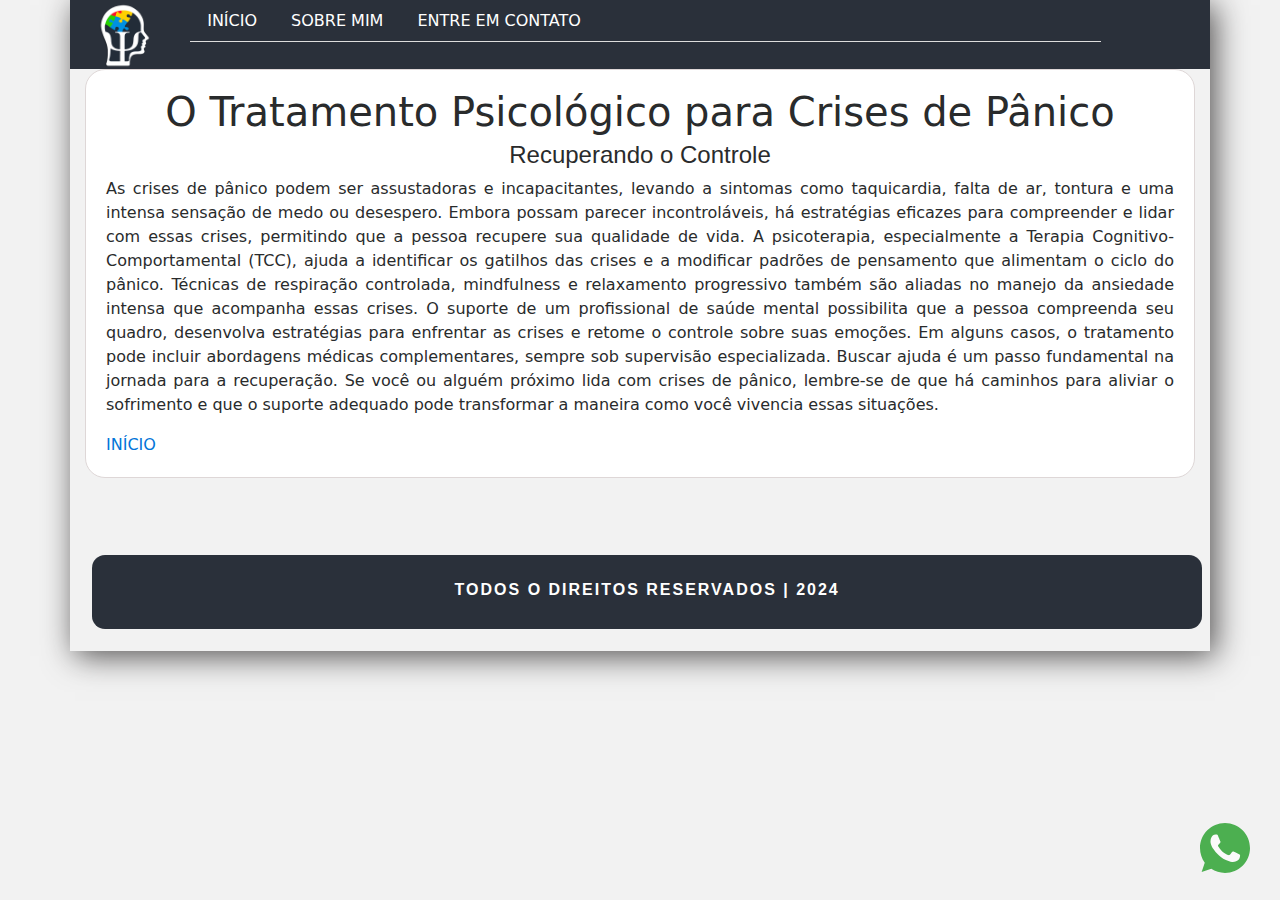
<file: panico.html>
<!DOCTYPE html>
<html lang="pt-br">
  <head>
    <meta charset="utf-8">
    <meta http-equiv="X-UA-Compatible" content="IE=edge">
    <meta name="viewport" content="width=device-width, initial-scale=1">

    <title> Transforme sua mente</title>

    <meta name="description" content="Source code generated using layoutit.com">
    <meta name="author" content="LayoutIt!">

    <link href="css/bootstrap.min.css" rel="stylesheet">
	<link href="css/style.css" rel="stylesheet">
	<link rel="icon" href="../IMAGENS/favicon.ico">


<style>
	body{background-color:#f2f2f2;
		 
} 

	.sombra{box-shadow: 5px 5px 30px #504e4e;}

	.rodapeStyle{
		background-color: #000000;
		text-align: center;
		padding-top: 10px;font-family: 'century gothic' , 'Microsoft Yi Baiti','Trebuchet MS', 'Lucida Sans Unicode', 'Lucida Grande', 'Lucida Sans', Arial, sans-serif;ont-family: Verdana, Geneva, Tahoma, sans-serif;
	}
	.corLink{
		color:rgb(215, 35, 35);
	}

	h1{
		font-size: 2.5em;
		text-align: center;
	}

	h2{
		font-size: 1.5em;
		text-align: center;
		font-family: 'century gothic' , 'Microsoft Yi Baiti','Trebuchet MS', 'Lucida Sans Unicode', 'Lucida Grande', 'Lucida Sans', Arial, sans-serif;
	}


	.tamanhoRodape{
    width: 100%;
    height: auto;
    margin-top: 5%;
}

.caixaRodape{
    background-color: #2a303a;
    margin: 2%;
    padding: 1%;
    border-radius: 13px;
    color: #fff;
    font-family: 'century gothic' ,'Microsoft Yi Baiti','Trebuchet MS', 'Lucida Sans Unicode', 'Lucida Grande', 'Lucida Sans', Arial, sans-serif;
    font-weight: bolder;
    font-size: 1.0em;
    letter-spacing: 2px;
    text-align: center;
    padding-top: 2%;
}
	/*arredondar borda das imagens*/
	 .borda{
	    border-radius:20px;
		border-color: #ded7d7;	
			
	}  
	
	
/* CRIEI UMA CLASSE E DEI O NOME DE  ZOOM, ELA TERÁ O EFEITO DE
AUMENTAR A IMAGEM AO PASSAR O MOSUE  */

.ZOOM {
	transition: all 0.3s ease-in-out;
	/* TRANSITION é o tempo que a transição terá */
  }
  
  .ZOOM:hover { /*hover é ao passar o mouse*/
	transform: scale(1.1); 	/* scale será o aumento da escla da imagem */
	box-shadow: 0 0 10px rgba(0, 0, 0, 0.5); 	/* sombra na caixa ao passar o mouse */
  }

	

</style>

  </head>
  <body>
	

    <div class="container sombra"> <!--container-fluid se eu quiser a tela inteira-->
		<!--crie uma classe sombra está no css interno acima-->
	
	
<!--MENU-->
<div class="row" style="background-color: #2a303a; padding-left:1%; caixaRodape">
	<div class="col-md-1">
		<img src="IMAGENS/logo.png" width="90%">
		
	</div>


<div class="col-md-10"> 
	<ul class="nav nav-tabs">
		<li class="nav-item">
		  <a class="nav-link" style="color: #ffffff;" href="index.html">INÍCIO</a>
		</li>
	
		<li class="nav-item">
		  <a class="nav-link" style="color: #ffffff;"  href="sobremim.html">SOBRE MIM</a>
		</li>
		<li class="nav-item">
		  <a class="nav-link" style="color: #ffffff;"  href="contato.html">ENTRE EM CONTATO</a>
		</li>
	  </ul>
</div>
</div>
<!--MENU TERMINA AQUI-->



<!--THUMBNAILS-->
	<div class="row">
		<div class="col-md-12">
			<div class="row">
			
				<div class="col-md-12">
					<div class="card borda">
						<div class="card-block" style="text-align: justify;>
							
							<p class="card-text">
							
							<h1>O Tratamento Psicológico para Crises de Pânico</h1>
							<h2> Recuperando o Controle</h2> 

As crises de pânico podem ser assustadoras e incapacitantes, levando a sintomas como taquicardia, falta de ar, tontura e uma intensa sensação de medo ou desespero. Embora possam parecer incontroláveis, há estratégias eficazes para compreender e lidar com essas crises, permitindo que a pessoa recupere sua qualidade de vida.  

A psicoterapia, especialmente a Terapia Cognitivo-Comportamental (TCC), ajuda a identificar os gatilhos das crises e a modificar padrões de pensamento que alimentam o ciclo do pânico. Técnicas de respiração controlada, mindfulness e relaxamento progressivo também são aliadas no manejo da ansiedade intensa que acompanha essas crises.  

O suporte de um profissional de saúde mental possibilita que a pessoa compreenda seu quadro, desenvolva estratégias para enfrentar as crises e retome o controle sobre suas emoções. Em alguns casos, o tratamento pode incluir abordagens médicas complementares, sempre sob supervisão especializada.  

Buscar ajuda é um passo fundamental na jornada para a recuperação. Se você ou alguém próximo lida com crises de pânico, lembre-se de que há caminhos para aliviar o sofrimento e que o suporte adequado pode transformar a maneira como você vivencia essas situações.  



							


</p>
<a  href="index.html">INÍCIO</a>
							
						</div>
					</div>

					
				</div>

			


			

			</div>
					
		</div>

	</div>














	



	<!-- RODAPÉ -->

	<div class="row tamanhoRodape">
		<div class="col-md-12 caixaRodape">
			<p>
				TODOS O DIREITOS RESERVADOS | 2024
			</p>
		</div>
	</div>
</div>








<!--PAGINA TERMINA AQUI-->



    <script src="js/jquery.min.js"></script>
    <script src="js/bootstrap.min.js"></script>
    <script src="js/scripts.js"></script>






	
  </body>
</html>
<!-- WHATSAPP-->

<a href="https://api.whatsapp.com/send?phone=5511978019100&text=Quero%20fazer%20um%20orçamento"
target="_blank"
style="position:fixed;bottom:20px;right:30px;">
<svg enable-background="new 0 0 512 512" width="50" height="50" version="1.1" viewBox="0 0 512 512" xml:space="preserve" xmlns="http://www.w3.org/2000/svg"><path d="M256.064,0h-0.128l0,0C114.784,0,0,114.816,0,256c0,56,18.048,107.904,48.736,150.048l-31.904,95.104  l98.4-31.456C155.712,496.512,204,512,256.064,512C397.216,512,512,397.152,512,256S397.216,0,256.064,0z" fill="#4CAF50"/><path d="m405.02 361.5c-6.176 17.44-30.688 31.904-50.24 36.128-13.376 2.848-30.848 5.12-89.664-19.264-75.232-31.168-123.68-107.62-127.46-112.58-3.616-4.96-30.4-40.48-30.4-77.216s18.656-54.624 26.176-62.304c6.176-6.304 16.384-9.184 26.176-9.184 3.168 0 6.016 0.16 8.576 0.288 7.52 0.32 11.296 0.768 16.256 12.64 6.176 14.88 21.216 51.616 23.008 55.392 1.824 3.776 3.648 8.896 1.088 13.856-2.4 5.12-4.512 7.392-8.288 11.744s-7.36 7.68-11.136 12.352c-3.456 4.064-7.36 8.416-3.008 15.936 4.352 7.36 19.392 31.904 41.536 51.616 28.576 25.44 51.744 33.568 60.032 37.024 6.176 2.56 13.536 1.952 18.048-2.848 5.728-6.176 12.8-16.416 20-26.496 5.12-7.232 11.584-8.128 18.368-5.568 6.912 2.4 43.488 20.48 51.008 24.224 7.52 3.776 12.48 5.568 14.304 8.736 1.792 3.168 1.792 18.048-4.384 35.52z" fill="#FAFAFA"/></svg>
</a>
</file>
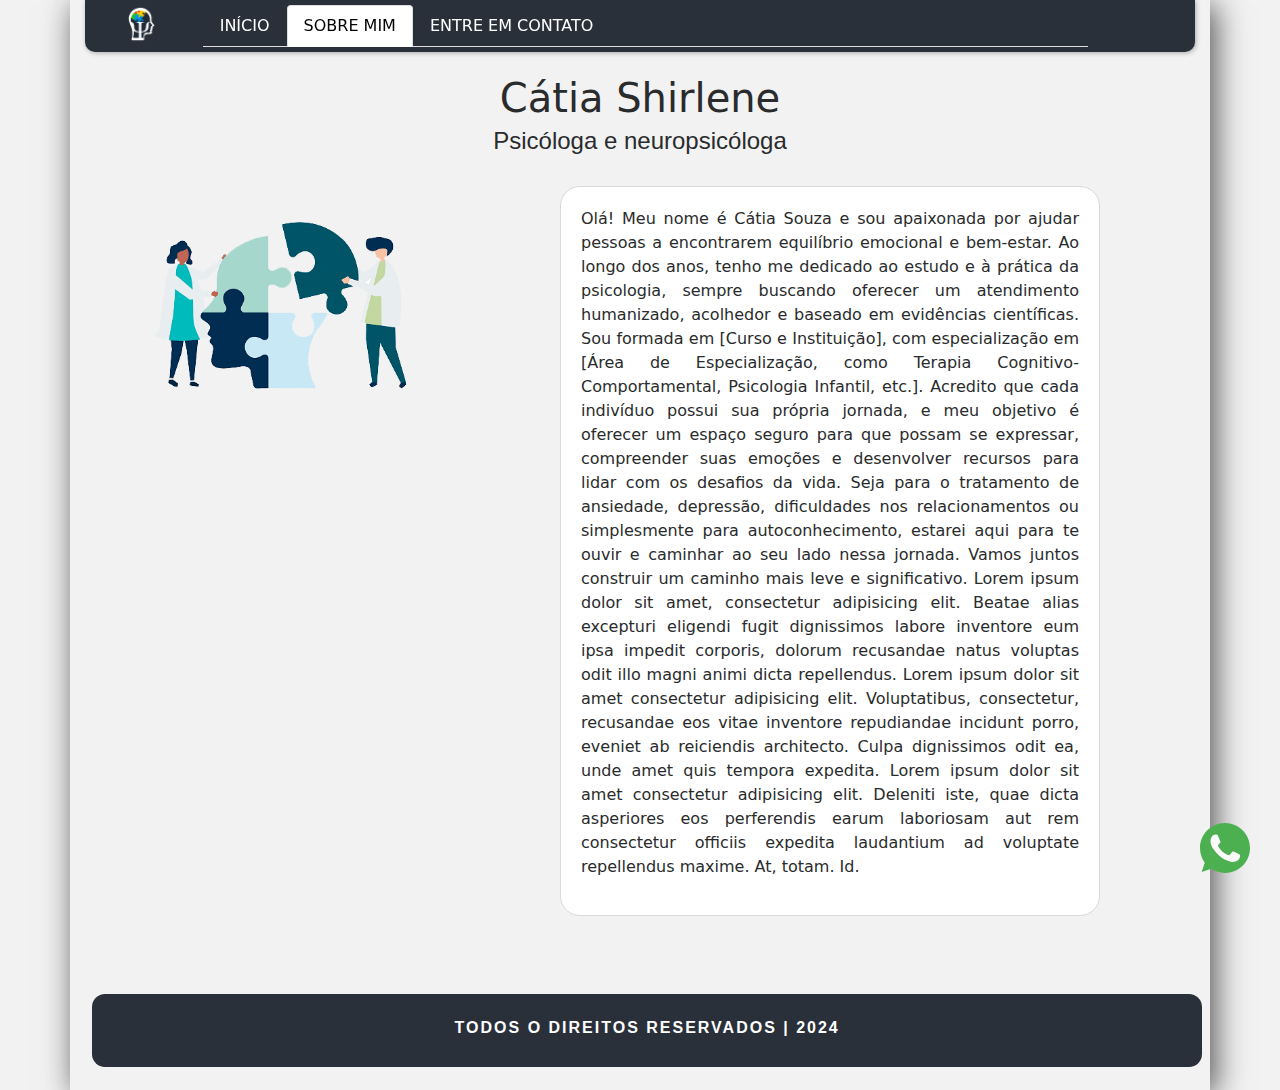
<file: sobremim.html>
<!DOCTYPE html>
<html lang="pt-br">
  <head>
    <meta charset="utf-8">
    <meta http-equiv="X-UA-Compatible" content="IE=edge">
    <meta name="viewport" content="width=device-width, initial-scale=1">

    <title> Transforme sua mente</title>

    <meta name="description" content="Source code generated using layoutit.com">
    <meta name="author" content="LayoutIt!">

    <link href="css/bootstrap.min.css" rel="stylesheet">
	<link href="css/style.css" rel="stylesheet">
	<link rel="icon" href="../IMAGENS/favicon.ico">


<style>
	body{background-color:#f2f2f2;
		 
} 

	.sombra{box-shadow: 5px 5px 30px #504e4e;}

	.rodapeStyle{
		background-color: #000000;
		text-align: center;
		padding-top: 10px;font-family: 'century gothic' , 'Microsoft Yi Baiti','Trebuchet MS', 'Lucida Sans Unicode', 'Lucida Grande', 'Lucida Sans', Arial, sans-serif;ont-family: Verdana, Geneva, Tahoma, sans-serif;
	}
	.corLink{
		color:rgb(215, 35, 35);
	}

	h1{
		font-size: 2.5em;
		text-align: center;
	}

	h2{
		font-size: 1.5em;
		text-align: center;
		font-family: 'century gothic' , 'Microsoft Yi Baiti','Trebuchet MS', 'Lucida Sans Unicode', 'Lucida Grande', 'Lucida Sans', Arial, sans-serif;
	}


	.tamanhoRodape{
    width: 100%;
    height: auto;
    margin-top: 5%;
}

.caixaRodape{
    background-color: #2a303a;
    margin: 2%;
    padding: 1%;
    border-radius: 13px;
    color: #fff;
    font-family: 'century gothic' ,'Microsoft Yi Baiti','Trebuchet MS', 'Lucida Sans Unicode', 'Lucida Grande', 'Lucida Sans', Arial, sans-serif;
    font-weight: bolder;
    font-size: 1.0em;
    letter-spacing: 2px;
    text-align: center;
    padding-top: 2%;
}
	/*arredondar borda das imagens*/
	 .borda{
	    border-radius:20px;
		border-color: #ded7d7;	
			
	}  
	
	
/* CRIEI UMA CLASSE E DEI O NOME DE  ZOOM, ELA TERÁ O EFEITO DE
AUMENTAR A IMAGEM AO PASSAR O MOSUE  */

.ZOOM {
	transition: all 0.3s ease-in-out;
	/* TRANSITION é o tempo que a transição terá */
  }
  
  .ZOOM:hover { /*hover é ao passar o mouse*/
	transform: scale(1.1); 	/* scale será o aumento da escla da imagem */
	box-shadow: 0 0 10px rgba(0, 0, 0, 0.5); 	/* sombra na caixa ao passar o mouse */
  }


  /* MENU FIXO */

        .menu-fixo {
			margin: auto;
            width: 100%;
            border-radius: 0 0px 10px 10px;
            background-color:rgba(255, 255, 255, 0.8);
            position: sticky;
            /*sticky faz com que um elemento fique fixo em uma posição na tela enquanto você rola a página*/
            top: 0px; /*para ele ficar no topo*/
            z-index: 1000; /*empilhamento. COloquei um número alto para garantir que ficará acima de todos*/
            text-align: center;
            padding: 5px 0; /*margens em cima e embaixo de 10px e zero nas laterais*/
            box-shadow: 1px 1px 5px rgba(0, 0, 0, 0.3);
            padding-bottom: 10px 0; /*margens em cima e embaixo de 10px e zero nas laterais*/
            
        }

       .menu-fixo nav a {
            margin: 0 15px; /*margens em cima e embaixo de 0px e 15 nas laterais*/
            text-decoration: none;
            color: #000000;
            font-family: Verdana, Geneva, Tahoma, sans-serif;
            
           
        }

       
        li{
             list-style: none;
        }

        .menu-fixo nav a:hover {
            color: rgb(138, 30, 71);
            text-decoration: underline;
           
        }
	

</style>

  </head>
  <body>
	

    <div class="container sombra"> <!--container-fluid se eu quiser a tela inteira-->
		<!--crie uma classe sombra está no css interno acima-->
	
	
<!--MENU-->

<div class="row menu-fixo" style="background-color: #2a303a; padding-left:1%; caixaRodape">
	<div class="col-md-1">
		<img src="IMAGENS/logo.png" width="50%">
		
	</div>


<div class="col-md-10"> 
	<ul class="nav nav-tabs">
		<li class="nav-item">
		  <a class="nav-link" style="color: #ffffff;" href="index.html">INÍCIO</a>
		</li>
	
		<li class="nav-item">
		  <a class="nav-link active" style="color: #020202;"  href="sobremim.html">SOBRE MIM</a>
		</li>
		<li class="nav-item">
		  <a class="nav-link" style="color: #ffffff;"  href="contato.html">ENTRE EM CONTATO</a>
		</li>
	  </ul>
</div>
</div>
<!--MENU TERMINA AQUI-->


<div>
	<br>
	<h1>Cátia Shirlene </h1>
	<h2>Psicóloga e neuropsicóloga</h2>
	
	<br>
</div>




<!--THUMBNAILS-->
	<div class="row">
		<div class="col-md-12">
			<div class="row">
				<div class="col-md-5"> 
					<div>  <!--criei uma classe chamada borda para arredondar as bordas do thumb-->
						
						<img class="card-img-top" alt="Bootstrap Thumbnail First" style="padding-left: 10%;" src="IMAGENS/ilustracao.png" width="80%">

						<div class="card-block">
						
						</div>
					</div>
				</div>
				<div class="col-md-6">
					<div class="card borda">
						<div class="card-block" style="text-align: justify;>
							
							<p class="card-text">
							
Olá! Meu nome é Cátia Souza e sou apaixonada por ajudar pessoas a encontrarem equilíbrio emocional e bem-estar. Ao longo dos anos, tenho me dedicado ao estudo e à prática da psicologia, sempre buscando oferecer um atendimento humanizado, acolhedor e baseado em evidências científicas.

Sou formada em [Curso e Instituição], com especialização em [Área de Especialização, como Terapia Cognitivo-Comportamental, Psicologia Infantil, etc.]. Acredito que cada indivíduo possui sua própria jornada, e meu objetivo é oferecer um espaço seguro para que possam se expressar, compreender suas emoções e desenvolver recursos para lidar com os desafios da vida.

Seja para o tratamento de ansiedade, depressão, dificuldades nos relacionamentos ou simplesmente para autoconhecimento, estarei aqui para te ouvir e caminhar ao seu lado nessa jornada. Vamos juntos construir um caminho mais leve e significativo.

Lorem ipsum dolor sit amet, consectetur adipisicing elit. Beatae alias excepturi eligendi fugit dignissimos labore inventore eum ipsa impedit corporis, dolorum recusandae natus voluptas odit illo magni animi dicta repellendus.
Lorem ipsum dolor sit amet consectetur adipisicing elit. Voluptatibus, consectetur, recusandae eos vitae inventore repudiandae incidunt porro, eveniet ab reiciendis architecto. Culpa dignissimos odit ea, unde amet quis tempora expedita.
Lorem ipsum dolor sit amet consectetur adipisicing elit. Deleniti iste, quae dicta asperiores eos perferendis earum laboriosam aut rem consectetur officiis expedita laudantium ad voluptate repellendus maxime. At, totam. Id.


							</p>
							
						</div>
					</div>

					
				</div>

			


			

			</div>
					
		</div>

	</div>














	



	<!-- RODAPÉ -->

	<div class="row tamanhoRodape">
		<div class="col-md-12 caixaRodape">
			<p>
				TODOS O DIREITOS RESERVADOS | 2024
			</p>
		</div>
	</div>
</div>








<!--PAGINA TERMINA AQUI-->



    <script src="js/jquery.min.js"></script>
    <script src="js/bootstrap.min.js"></script>
    <script src="js/scripts.js"></script>






	
  </body>
</html>
<!-- WHATSAPP-->

<a href="https://api.whatsapp.com/send?phone=5511978019100&text=Quero%20fazer%20um%20orçamento"
target="_blank"
style="position:fixed;bottom:20px;right:30px;">
<svg enable-background="new 0 0 512 512" width="50" height="50" version="1.1" viewBox="0 0 512 512" xml:space="preserve" xmlns="http://www.w3.org/2000/svg"><path d="M256.064,0h-0.128l0,0C114.784,0,0,114.816,0,256c0,56,18.048,107.904,48.736,150.048l-31.904,95.104  l98.4-31.456C155.712,496.512,204,512,256.064,512C397.216,512,512,397.152,512,256S397.216,0,256.064,0z" fill="#4CAF50"/><path d="m405.02 361.5c-6.176 17.44-30.688 31.904-50.24 36.128-13.376 2.848-30.848 5.12-89.664-19.264-75.232-31.168-123.68-107.62-127.46-112.58-3.616-4.96-30.4-40.48-30.4-77.216s18.656-54.624 26.176-62.304c6.176-6.304 16.384-9.184 26.176-9.184 3.168 0 6.016 0.16 8.576 0.288 7.52 0.32 11.296 0.768 16.256 12.64 6.176 14.88 21.216 51.616 23.008 55.392 1.824 3.776 3.648 8.896 1.088 13.856-2.4 5.12-4.512 7.392-8.288 11.744s-7.36 7.68-11.136 12.352c-3.456 4.064-7.36 8.416-3.008 15.936 4.352 7.36 19.392 31.904 41.536 51.616 28.576 25.44 51.744 33.568 60.032 37.024 6.176 2.56 13.536 1.952 18.048-2.848 5.728-6.176 12.8-16.416 20-26.496 5.12-7.232 11.584-8.128 18.368-5.568 6.912 2.4 43.488 20.48 51.008 24.224 7.52 3.776 12.48 5.568 14.304 8.736 1.792 3.168 1.792 18.048-4.384 35.52z" fill="#FAFAFA"/></svg>
</a>
</file>
<file: css/style.css>
# Empty CSS file for your own CSS
</file>
<file: css/estiloContato.css>
@charset "UTF-8";

form{
	width:50%;/*largura do formulário*/
	margin:auto; /*para ficar no centro*/
	font-family:'Century Gothic', 'Arial Narrow', Arial, sans-serif;
	margin: auto;
	padding-top: 2%;
	
}

label{
	color: rgb(0, 0, 0);
}



input, textarea{ /*fundo da caixa de preenchimento de dados*/
	font-family:verdana, sans-serif;
	font-weight:normal;
	font-size:1em;
	font-family:'Century Gothic', 'Arial Narrow', Arial, sans-serif;
	width: 60%;
	padding: 2px;
	border-radius: 5px;

}
input:hover, textarea:hover{ /*quando passar o mouse na caixa de texto mudará de cor */
	background-color:#d6cfd5;
	
	
}

legend{ /*formatação das legendas*/
	color:#000000;
	/*font-weight:bold; negrito*/
	font-size:1.0em;
	font-family:verdana, sans-serif;
	
}

fieldset{ /*vamos colocar borda nos assuntos*/
	width: 80%;
	margin:auto;
	border-radius: 10px;
	text-align: center;
	
}

#sexo{ /*ID DO FIELDSET*/
	width:150px;
	font-family:verdana, sans-serif;
	width: 30%;
	
}


.bar::-webkit-slider-thumb {
    -webkit-appearance: none; /*resetando a aparência nativa do sistema operacional*/
    appearance: none;
    width: 15px;
    height: 15px;
    border-radius: 50%; /*arredondando o pointer - quanto maior o numero mais arredondada*/
    
    cursor: pointer;
}

/*alterando a cor do placeholder*/
Input:hover::placeholder{
    color:#ffffff; 
}

.botoes{
	width: 150px;
	text-align:center;
	padding-bottom: 50px;
	margin: auto;
	border-color:#e3054b;
	
	
}
</file>
